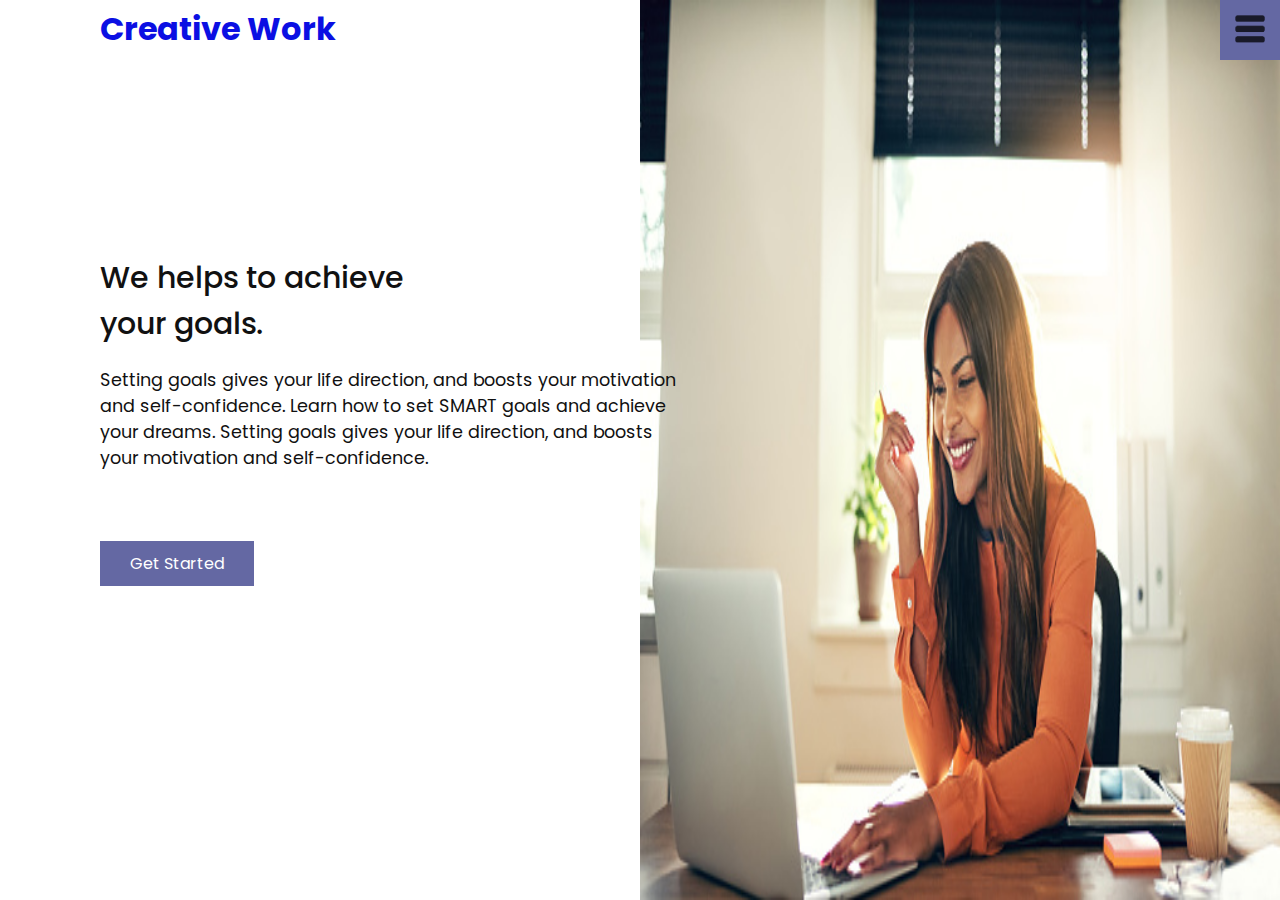
<file: index.html>
<!DOCTYPE html>
<html>
<head>
	<title>Creative Work</title>
	<link rel="stylesheet" type="text/css" href="css/style.css">
</head>
<body>
<!---------------HEADER--------------->
  <header>
  	<div class="logo">Creative Work</div>
  	<div class="toggle"></div>
  	<div class="navigation">
  		<ul>
            <li><a href="index.html">Home</a></li>
            <li><a href="services.html">Services</a></a></li>
            <li><a href="work.html">Work</a></li>
            <li><a href="contact.html">Contact</a></li>
        </ul>
        <div class="social-bar">
        	<ul>
        		<li>
        			<a href="http://facebook.com">
        			   <img src="images/face.png" alt="" target="_blank" height=50px width=50px>	
        			</a>
        		</li>
        		<li>
        			<a href="http://twitter.com">
        			   <img src="images/twitter.png" alt="" target="_blank" height=50px width=50px>	
        			</a>
        		</li>
        		<li>
        			<a href="http://instagram.com">
        			   <img src="images/instagram.png" alt="" target="_blank" height=50px width=50px>	
        			</a>
        		</li>
        	</ul>
        	<a href="mailto:joe@email.com" class="email-icon">
        		<img src="images/email.png" alt="" height=50px width=50px>
        	</a>
        </div>
  	</div>
  </header>
<!--------------HEADER-------------------------->
<!--------------SECTION------------------------->
<section class="home">
	<img src="images/home-img.jpg" alt="" class="home-img">
	<div class="home-content">
		<h1>We helps to achieve<br> your goals.</h1>
		<p>
           Setting goals gives your life direction,
           and boosts your motivation and self-confidence. 
           Learn how to set SMART goals and achieve your dreams.
           Setting goals gives your life direction, 
           and boosts your motivation and self-confidence.  
        </p>
		<a href="contact.html" class="btn">Get Started</a>
	</div>
</section>
<!--------------SECTION------------------------->
  <script src="js/script.js"></script>
</body>
</html>
</file>
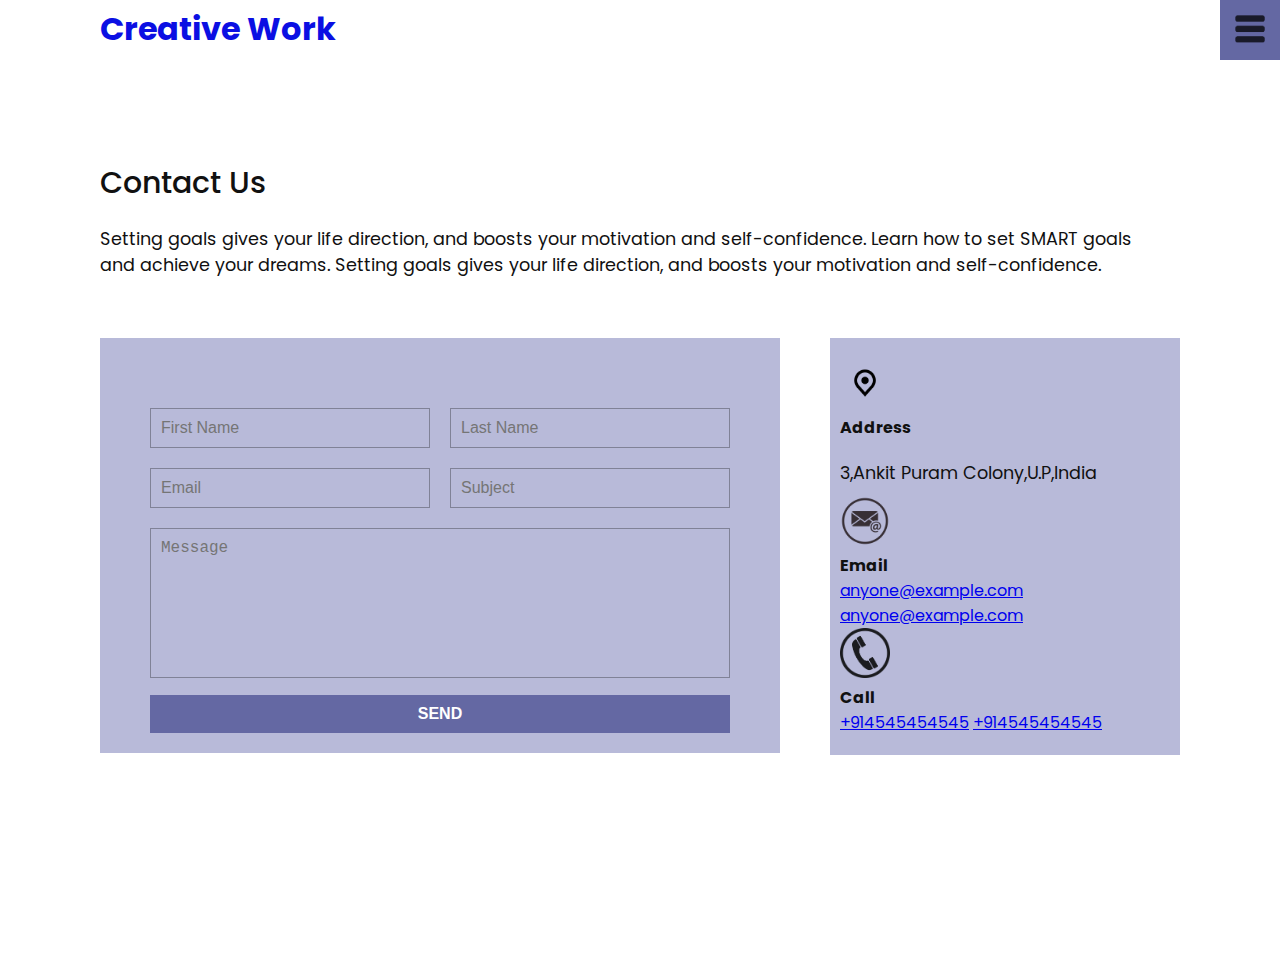
<file: contact.html>
<!DOCTYPE html>
<html>
<head>
	<title>Creative Work</title>
	<link rel="stylesheet" type="text/css" href="css/style.css">
</head>
<body>
<!---------------HEADER--------------->
  <header>
  	<div class="logo">Creative Work</div>
  	<div class="toggle"></div>
  	<div class="navigation">
  		<ul>
            <li><a href="index.html">Home</a></li>
            <li><a href="services.html">Services</a></a></li>
            <li><a href="work.html">Work</a></li>
            <li><a href="contact.html">Contact</a></li>
        </ul>
        <div class="social-bar">
        	<ul>
        		<li>
        			<a href="http://facebook.com">
        			   <img src="images/a.png" alt="" target="_blank" height=50px width=50px>	
        			</a>
        		</li>
        		<li>
        			<a href="http://twitter.com">
        			   <img src="images/twitter.png" alt="" target="_blank" height=50px width=50px>	
        			</a>
        		</li>
        		<li>
        			<a href="http://instagram.com">
        			   <img src="images/instagram.png" alt="" target="_blank" height=50px width=50px>	
        			</a>
        		</li>
        	</ul>
        	<a href="mailto:joe@email.com" class="email-icon">
        		<img src="images/email.png" alt="" height=50px width=50px>
        	</a>
        </div>
  	</div>
  </header>
<!--------------HEADER-------------------------->
<!--------------SECTION-------------------------->
  <section>
    <div class="title">
      <h1>Contact Us</h1>
      <p>
        Setting goals gives your life direction,
        and boosts your motivation and self-confidence. 
        Learn how to set SMART goals and achieve your dreams.
        Setting goals gives your life direction, 
        and boosts your motivation and self-confidence. 
      </p>
    </div>
    <div class="contact">
      <div class="contact-form">
        <form>
          <div class="row">
            <div class="input50">
              <input type="text" placeholder="First Name" />
            </div>
            <div class="input50">
              <input type="text" placeholder="Last Name" />
            </div>
          </div>
          <div class="row">
            <div class="input50">
              <input type="text" placeholder="Email" />
            </div>
            <div class="input50">
              <input type="text" placeholder="Subject" />
            </div>
          </div>
          <div class="row">
            <div class="input100">
              <textarea placeholder="Message"></textarea>
            </div>
          </div>
          <div class="row">
            <div class="input100">
              <input type="submit" value="send"/>
            </div>
          </div>
        </form>
      </div>
      <div class="contact-info">
        <div clas="info-box">
          <img src="images/add.png"class="contact-icon" alt="" height=50px width=50px>
          <div class="details">
            <h4>Address</h4>
            <p>3,Ankit Puram Colony,U.P,India</p>
          </div>
        </div>
        <div clas="info-box">
          <img src="images/mail.png"class="contact-icon" alt="" height=50px width=50px>
          <div class="details">
            <h4>Email</h4>
            <a href="Mailto:anyone@example.com">anyone@example.com</a>
            <a href="Mailto:anyone@example.com">anyone@example.com</a>
          </div>
        </div>
        <div clas="info-box">
          <img src="images/phn.png"class="contact-icon" alt="" height=50px width=50px>
          <div class="details">
            <h4>Call</h4>
            <a href="tel:+914545454545">+914545454545</a>
            <a href="tel:+914545454545">+914545454545</a>
          </div>
        </div>
      </div>
    </div>
  </section>
<!--------------SECTION-------------------------->
  <script src="js/script.js"></script>
</body>
</html>
</file>
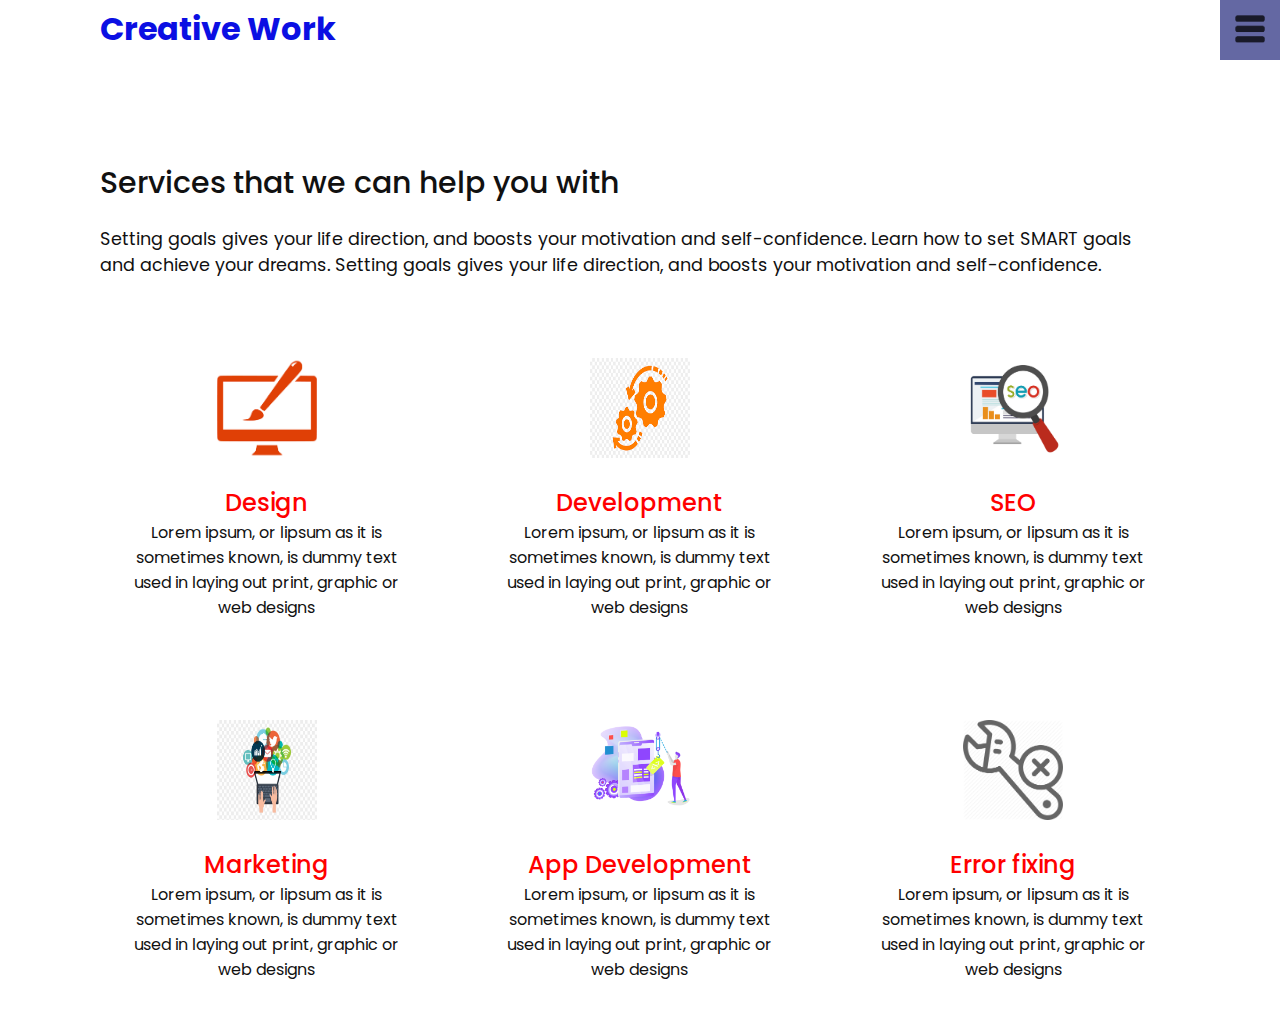
<file: services.html>
<!DOCTYPE html>
<html>
<head>
	<title>Creative Work</title>
	<link rel="stylesheet" type="text/css" href="css/style.css">
</head>
<body>
<!---------------HEADER--------------->
  <header>
  	<div class="logo">Creative Work</div>
  	<div class="toggle"></div>
  	<div class="navigation">
  		<ul>
            <li><a href="index.html">Home</a></li>
            <li><a href="services.html">Services</a></a></li>
            <li><a href="work.html">Work</a></li>
            <li><a href="contact.httml">Contact</a></li>
        </ul>
        <div class="social-bar">
        	<ul>
        		<li>
        			<a href="http://facebook.com">
        			   <img src="images/a.png" alt="" target="_blank" height=50px width=50px>	
        			</a>
        		</li>
        		<li>
        			<a href="http://twitter.com">
        			   <img src="images/twitter.png" alt="" target="_blank" height=50px width=50px>	
        			</a>
        		</li>
        		<li>
        			<a href="http://instagram.com">
        			   <img src="images/instagram.png" alt="" target="_blank" height=50px width=50px>	
        			</a>
        		</li>
        	</ul>
        	<a href="mailto:joe@email.com" class="email-icon">
        		<img src="images/email.png" alt="" height=50px width=50px>
        	</a>
        </div>
  	</div>
  </header>
<!--------------HEADER-------------------------->
<!--------------SECTION-------------------------->
  <section>
    <div class="title">
      <h1>Services that we can help you with</h1>
      <p>
        Setting goals gives your life direction,
        and boosts your motivation and self-confidence. 
        Learn how to set SMART goals and achieve your dreams.
        Setting goals gives your life direction, 
        and boosts your motivation and self-confidence. 
      </p>
    </div>
    <div class="services">
      <div class="service">
        <div class="icon">
          <img src="images/1.png" alt="" height=100px width=100px>
        </div>
        <h2>Design</h2>
            Lorem ipsum, or lipsum as it is sometimes known, is dummy text used in laying out print, graphic or web designs
      </div>
      <div class="service">
        <div class="icon">
          <img src="images/dev.png" alt="" height=100px width=100px>
        </div>
        <h2>Development</h2>
            Lorem ipsum, or lipsum as it is sometimes known, is dummy text used in laying out print, graphic or web designs
      </div>
      <div class="service">
        <div class="icon">
          <img src="images/seo.png" alt="" height=100px width=100px>
        </div>
        <h2>SEO</h2>
            Lorem ipsum, or lipsum as it is sometimes known, is dummy text used in laying out print, graphic or web designs
      </div>
      <div class="service">
        <div class="icon">
          <img src="images/mar.png" alt="" height=100px width=100px>
        </div>
        <h2>Marketing</h2>
            Lorem ipsum, or lipsum as it is sometimes known, is dummy text used in laying out print, graphic or web designs
      </div>
      <div class="service">
        <div class="icon">
          <img src="images/app.png" alt="" height=100px width=100px>
        </div>
        <h2>App Development</h2>
            Lorem ipsum, or lipsum as it is sometimes known, is dummy text used in laying out print, graphic or web designs
      </div>
      <div class="service">
        <div class="icon">
          <img src="images/error.png" alt="" height=100px width=100px>
        </div>
        <h2>Error fixing</h2>
            Lorem ipsum, or lipsum as it is sometimes known, is dummy text used in laying out print, graphic or web designs
      </div>
    </div>

  </section>
<!--------------SECTION-------------------------->
  <script src="js/script.js"></script>
</body>
</html>
</file>
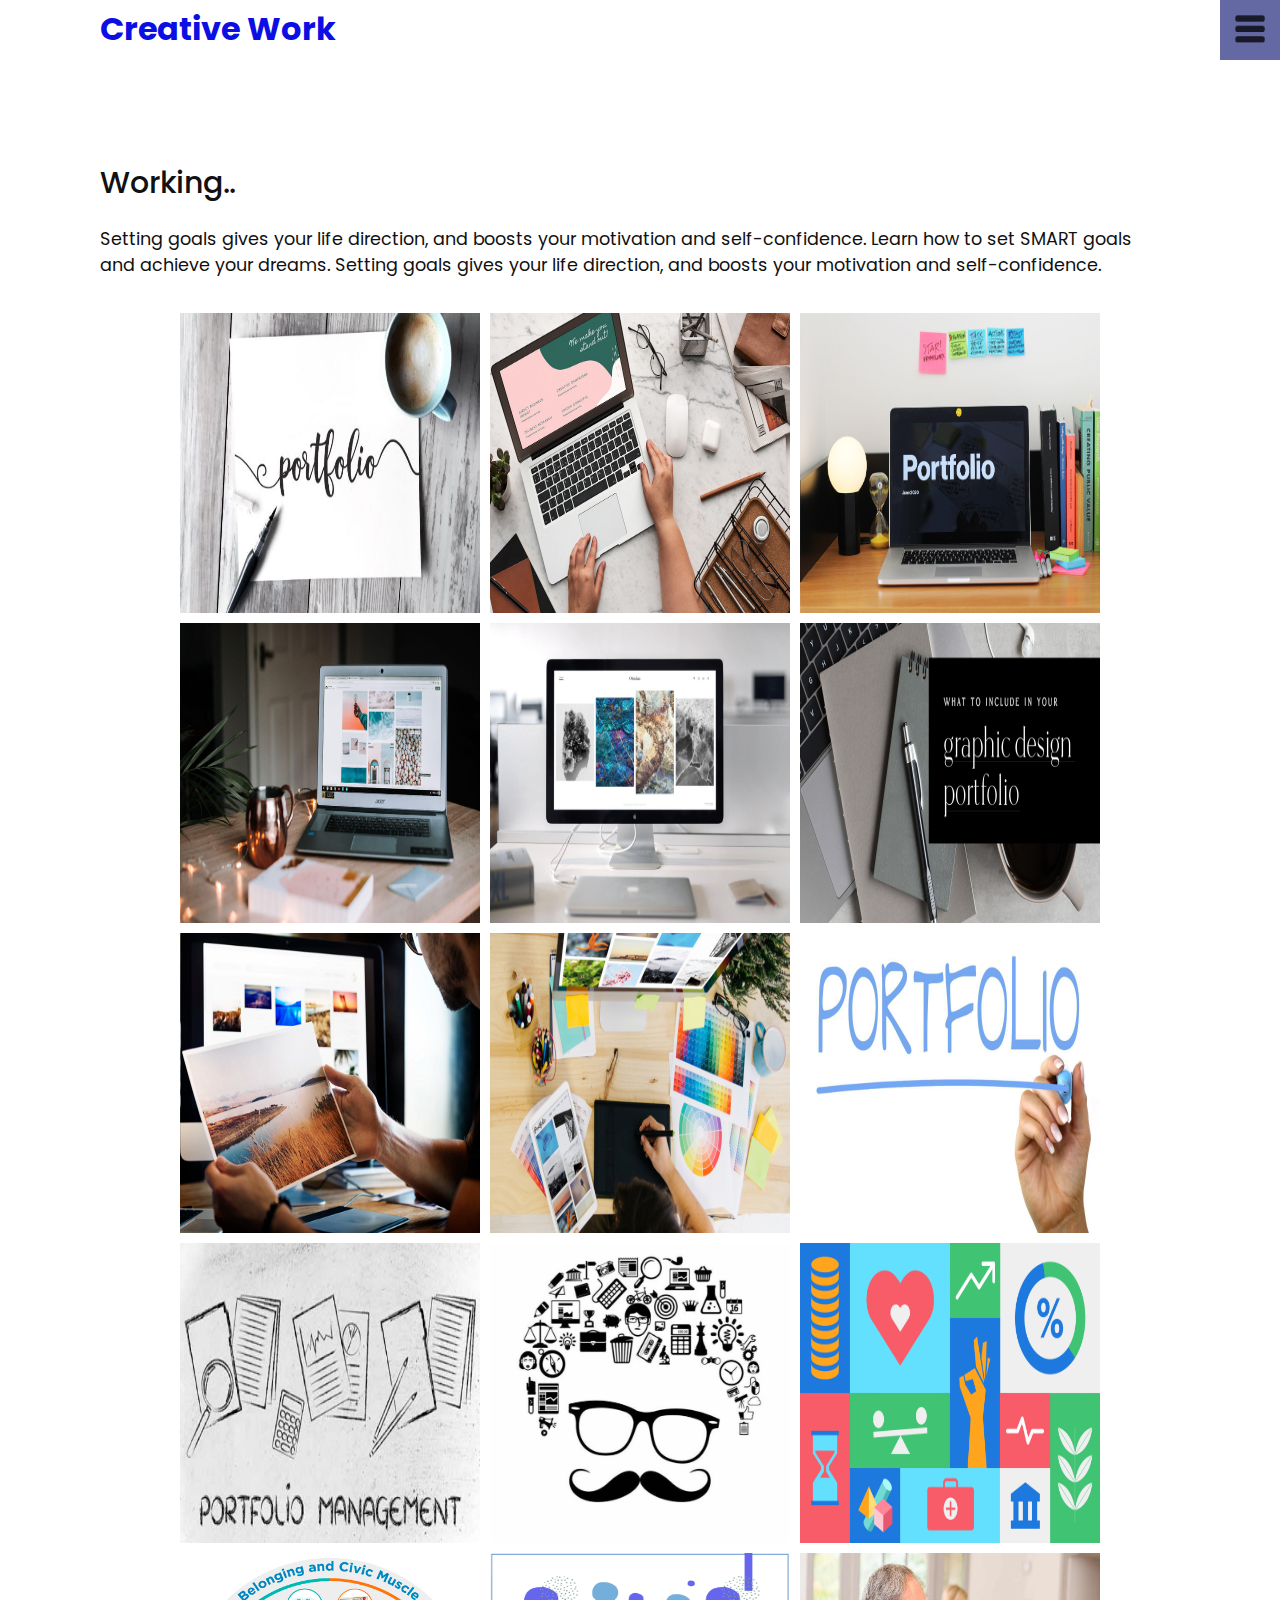
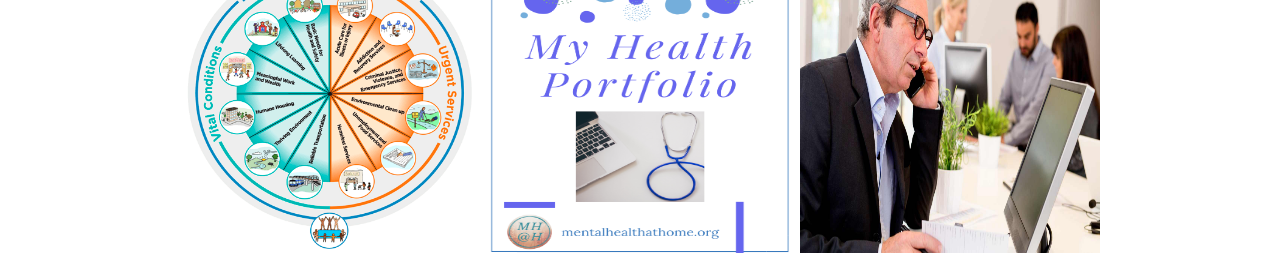
<file: work.html>
<!DOCTYPE html>
<html>
<head>
	<title>Creative Work</title>
	<link rel="stylesheet" type="text/css" href="css/style.css">
</head>
<body>
<!---------------HEADER--------------->
  <header>
  	<div class="logo">Creative Work</div>
  	<div class="toggle"></div>
  	<div class="navigation">
  		<ul>
            <li><a href="index.html">Home</a></li>
            <li><a href="services.html">Services</a></a></li>
            <li><a href="work.html">Work</a></li>
            <li><a href="contact.httml">Contact</a></li>
        </ul>
        <div class="social-bar">
        	<ul>
        		<li>
        			<a href="http://facebook.com">
        			   <img src="images/a.png" alt="" target="_blank" height=50px width=50px>	
        			</a>
        		</li>
        		<li>
        			<a href="http://twitter.com">
        			   <img src="images/twitter.png" alt="" target="_blank" height=50px width=50px>	
        			</a>
        		</li>
        		<li>
        			<a href="http://instagram.com">
        			   <img src="images/instagram.png" alt="" target="_blank" height=50px width=50px>	
        			</a>
        		</li>
        	</ul>
        	<a href="mailto:joe@email.com" class="email-icon">
        		<img src="images/email.png" alt="" height=50px width=50px>
        	</a>
        </div>
  	</div>
  </header>
<!--------------HEADER-------------------------->
<!--------------SECTION-------------------------->
  <section>
    <div class="title">
      <h1>Working..</h1>
      <p>
        Setting goals gives your life direction,
        and boosts your motivation and self-confidence. 
        Learn how to set SMART goals and achieve your dreams.
        Setting goals gives your life direction, 
        and boosts your motivation and self-confidence. 
      </p>
    </div>
    <div class="portfolio">
      <div class="item">
        <img src="images/2.jpeg" alt="" height=300px width=300px/>
        <div class="action">
          <a href="#">Launch</a>
        </div>
      </div>
      <div class="item">
        <img src="images/3.jpg" alt="" height=300px width=300px/>
        <div class="action">
          <a href="#">Launch</a>
        </div>
      </div>
      <div class="item">
        <img src="images/4.jpg" alt=""height=300px width=300px/>
        <div class="action">
          <a href="#">Launch</a>
        </div>
      </div>
      <div class="item">
        <img src="images/5.jpg" alt="" height=300px width=300px/>
        <div class="action">
          <a href="#">Launch</a>
        </div>
      </div>
      <div class="item">
        <img src="images/6.jpeg" alt="" height=300px width=300px/>
        <div class="action">
          <a href="#">Launch</a>
        </div>
      </div>
      <div class="item">
        <img src="images/7.jpg" alt="" height=300px width=300px/>
        <div class="action">
          <a href="#">Launch</a>
        </div>
      </div>
      <div class="item">
        <img src="images/8.png" alt="" height=300px width=300px/>
        <div class="action">
          <a href="#">Launch</a>
        </div>
      </div>
      <div class="item">
        <img src="images/9.jpg" alt="" height=300px width=300px/>
        <div class="action">
          <a href="#">Launch</a>
        </div>
      </div>
      <div class="item">
        <img src="images/10.jpg" alt="" height=300px width=300px/>
        <div class="action">
          <a href="#">Launch</a>
        </div>
      </div>
      <div class="item">
        <img src="images/11.jpg" alt="" height=300px width=300px/>
        <div class="action">
          <a href="#">Launch</a>
        </div>
      </div>
      <div class="item">
        <img src="images/12.jpg" alt="" height=300px width=300px/>
        <div class="action">
          <a href="#">Launch</a>
        </div>
      </div>
      <div class="item">
        <img src="images/13.png" alt="" height=300px width=300px/>
        <div class="action">
          <a href="#">Launch</a>
        </div>
      </div>
      <div class="item">
        <img src="images/14.png" alt="" height=200px width=200px/>
        <div class="action">
          <a href="#">Launch</a>
        </div>
      </div>
      <div class="item">
        <img src="images/15.png" alt="" height=200px width=20px/>
        <div class="action">
          <a href="#">Launch</a>
        </div>
      </div>
      <div class="item">
        <img src="images/16.jpeg" alt="" height=200px width=200px/>
        <div class="action">
          <a href="#">Launch</a>
        </div>
      </div>
    </div>
  </section>
<!--------------SECTION-------------------------->
  <script src="js/script.js"></script>
</body>
</html>
</file>
<file: css/style.css>
@import url('http://fonts.googleapis.com/css?family=Poppins:200,300,400,500,600,700,800,900&display=swap');
 
 :root{
 	--primary-color: #6468a3;
 }

*{
	margin: 0;
	box-sizing: border-box;
	padding: 0;
}
html,body{
	font-family: 'Poppins', sans-serif;
	color: #111;
}
h1{
	font-size: 30px;
	font-weight: 500;
}
p{
	margin: 20px 10px 10px 0px;
	font-size: 1.1em; /**2em=20pxor 1em=10px**/
}
section{
    display: flex;
    flex-direction: column;
    height: 100vh;
    align-items: center;
    padding: 100px;
    margin-top: 60px;
}
section.home{
	flex-direction: row;
	margin-top: 0;
}
.btn{
	cursor: pointer;
	display: inline-block;
	background: var(--primary-color);
	color: #fff;
	text-decoration: none;
	padding: 10px 30px;
	margin:60px 0;
	border: 0;
}
.btn:hover{
	transform: scale(0.98);
}
.logo{
	position: absolute;
	top: 5px;
	left: 100px;
	font-size: 2em;
    font-weight: 700;
    z-index: 200;
    color: #0b0fe3;
}
.toggle{
	position: fixed;
	top: 0;
	right: 0;
	height: 60px;
	width: 60px;
	background: var(--primary-color) url(../images/menu1.png);
	z-index: 200;
	background-size: 50px;
	background-repeat: no-repeat;
	background-position: center;
	cursor: pointer;
}
.toggle.active{
	background: var(--primary-color) url(../images/close.png);
	background-size: 30px;
	background-repeat: no-repeat;
	background-position: center;
}
.navigation{
	position: fixed;
	top: 0;
	left: 100%;
	width: 100%;
	height: 100%;
	background: #b8bad9;
	z-index: 150;
	display: flex;
	justify-content: center;
	align-items: center;
}
.navigation.active{
    left: 0;
}
.navigation ul{
	position: relative;
}
.navigation ul li{
	position: relative;
	list-style: none;
	text-align: center;
}
.navigation ul li a{
	font-size: 2.2rem;
	color: #111;
	text-decoration: none;
	font-weight: 300;
}
.navigation ul li a:hover{
	color: var(--primary-color);
}
.navigation .social-bar{
	position: absolute;
	top: 0;
	left: 0;
	width: 60px;
	height: 100%;
	display: flex;
	justify-content: center;
	align-items: center;
}
.navigation .social-bar a{
	display: inline-block;
	transform: scale(0.5);
}
.navigation .email-icon{
	position: absolute;
	bottom: 20px;
	transform: scale(0.5);
}
.home-content{
	position: relative;
	z-index: 100;
	max-width: 600px;
}
.home-img{
	position: absolute;
	bottom: 0px;
    right: 0;
	height: 100%;
	width: 50%;
}
.services{
	margin-top: 40px;
	display: grid;
	grid-template-columns: repeat(3,1fr);
	gap: 40px;
	text-align: center;
}
.services .service{
	padding: 30px;
}
.services .service:hover{
	box-shadow: 0 10px 30px rgba(0,0,0,0.4);
}
.services .service h2{
	font-size: 24px;
	font-weight: 500;
	margin-top: 20px;
	color: red;
}
.services .service .icon img{
	max-width: 100px;
}
.portfolio{
	display: flex;
	flex-wrap: wrap;
	margin-top: 20px;
	justify-content: center;
}
.portfolio .item{
	position: relative;
	width: 300px;
	height: 300px;
	margin: 5px;
}
.portfolio .item img{
	width: 100%;
	height: 100%;
}
.portfolio .item .action{
	position: absolute;
	top: 0;
	left: 0;
	width: 100%;
	height: 100%;
	background: rgba(0,0,0,0.8);
	display: flex;
	justify-content: center;
	align-items: center;
	opacity: 0;
	transition: 0.5s;
}
.portfolio .item:hover .action{
	opacity: 1;
}
.portfolio .item .action a{
	display: inline-block;
	color: #fff;
	text-decoration: none;
	border: 1px solid #fff;
	padding: 5px 15px;
}
.contact{
	position: relation;
	width: 100%;
	margin-top: 50px;
	display: flex;
	justify-content: space-between;
	align-items: flex-start;
}
.contact-form{
	position: relative;
	background: #b8bad9;
	width: calc(100% - 400px);
	padding: 60px 40px 20px;
	margin-bottom: 50px;
}
.contact-form form{
	width: 100%;
}
.contact-form .row{
	width: 100%;
	display: flex;
}
.contact-form .input50{
    width: 50%;
    margin: 0 10px;
}
.contact-form .input100{
    width: 100%;
    margin: 0 10px;
}
.contact-form .row input, .contact-form .row textarea{
	position: relative;
	border: 1px solid rgba(0,0,0,0.3);
    color: #111;
    background: transparent;
    width: 100%;
    padding: 10px;
    outline: none;
    font-size: 16px;
    font-weight: 300;
    margin: 10px 0;
    resize: none;
}
.contact-form .row textarea{
	height: 150px;
}
.contact-form .row input[type='submit']{
    background-color: var(--primary-color);
    color: white;
    margin: 0;
    text-transform: uppercase;
    font-weight: 600;
    border: 0;
    cursor: pointer;
}
.contact-info{
	width: 350px;
	background: #b8bad9;
	padding: 20px 10px 20px;
}
.contact-info .info-box{
	display: flex;
	align-items: flex-start;
	margin-bottom: 60px;
}
.contact-info .info-box .contact-icon{
	width: 20px;
	margin-right: 40px;
}
.contact-info .info-box .details h4{
    color: #20284d;
}
.contact-info .info-box .details p, .contact-info .info-box .details a{
	color: black;
}
@media(max-width: 1000px){
	.home-img{
		display: none;
	}
	.logo{
		top: 10px;
		left: 40px;
		font-size: 1.5em;
	}
	section{
		padding: 100px 40px;
	}
	.navigation ul li a{
		font-size: 1.7rem;
	}
	.services{
	   grid-template-columns: repeat(2, 1fr);
    }
    .contact{
    	flex-direction: column;
    }
    .contact-form{
    	width: 100%;
    	padding: 30px 30px 20px;
    }
    .contact-form .row{
    	flex-direction: column;
    }
    .contact-form .input50, .contact-form .input100{
    	width: 100%;
    	margin: 0;
    } 
    .contact-info{
    	width: 100%;
    	margin-top: 20px;
    	padding: 30px 30px 20px;
    	margin-bottom: 50px;
    }
}
@media(max-width:300px){
	.services{
	   grid-template-columns: repeat(1,1fr);
    }
    .services .service{
	box-shadow: 0 10px 30px rgba(0,0,0,0.4);
}
}
</file>
